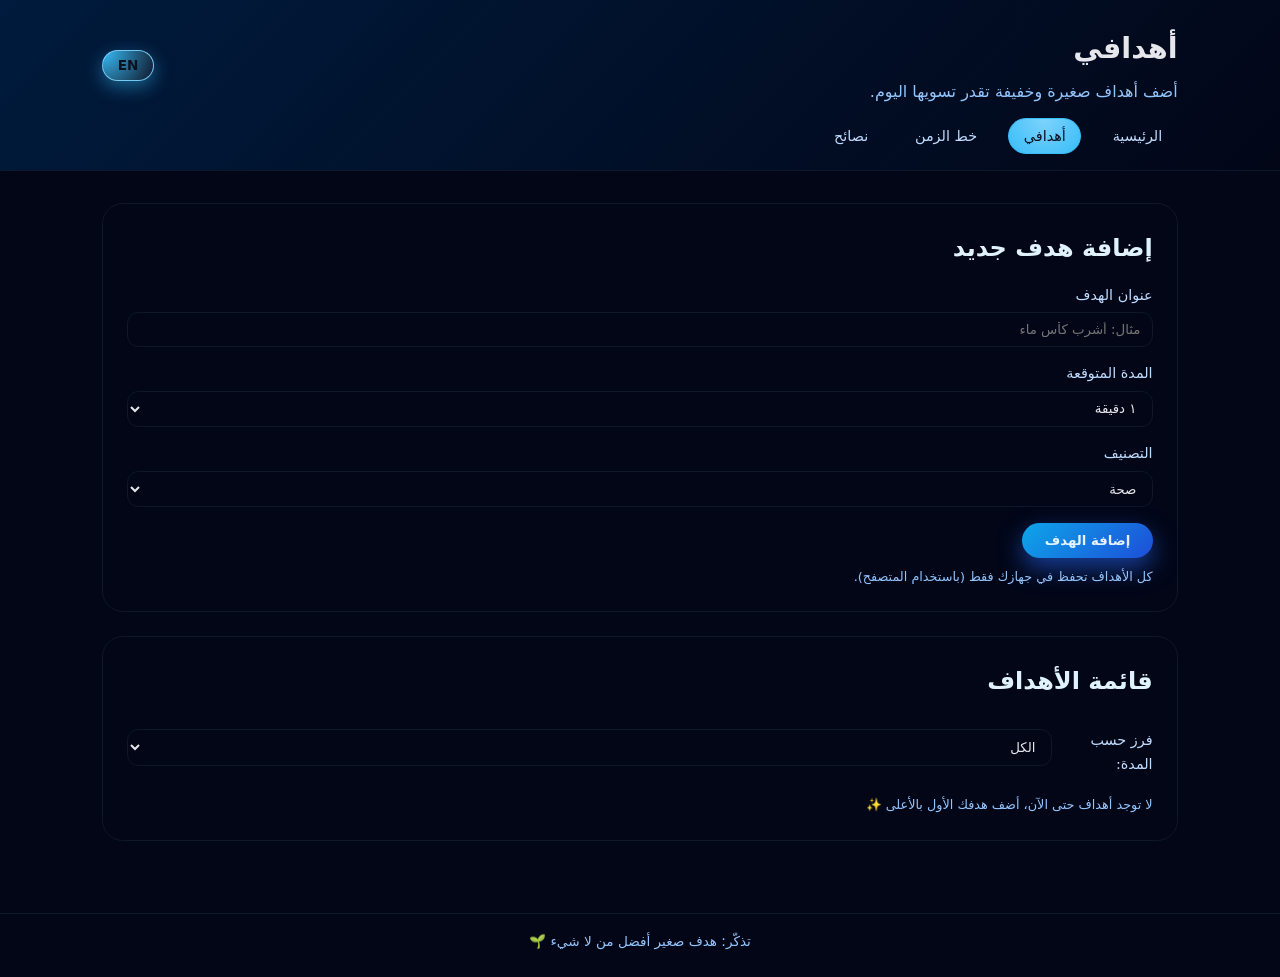
<file: goals.html>
<!DOCTYPE html>
<html lang="ar" dir="rtl">
<head>
    <meta charset="UTF-8">
    <title data-i18n="goals_page_title">أهدافي - مكتبة الأهداف الصغيرة</title>
    <link rel="stylesheet" href="style.css">
    <script defer src="script.js"></script>
</head>
<body>
<header>
    <div class="header-main">
        <div>
            <h1 data-i18n="goals_title">أهدافي</h1>
            <p data-i18n="goals_subtitle">أضف أهداف صغيرة وخفيفة تقدر تسويها اليوم.</p>
        </div>
        <button id="langToggle" class="lang-toggle" type="button">EN</button>
    </div>
    <nav>
        <a href="index.html" data-i18n="nav_home">الرئيسية</a>
        <a href="goals.html" class="active" data-i18n="nav_goals">أهدافي</a>
        <a href="timeline.html" data-i18n="nav_timeline">خط الزمن</a>
        <a href="tips.html" data-i18n="nav_tips">نصائح</a>
    </nav>
</header>

<main>
    <section class="goal-form">
        <h2 data-i18n="goals_add_title">إضافة هدف جديد</h2>
        <label data-i18n="goals_label_title">عنوان الهدف</label>
        <input id="goalTitle" type="text" placeholder="مثال: أشرب كأس ماء" data-i18n-placeholder="goals_placeholder_title">

        <label data-i18n="goals_label_duration">المدة المتوقعة</label>
        <select id="goalDuration">
            <option value="1" data-i18n="goals_duration_1">١ دقيقة</option>
            <option value="5" data-i18n="goals_duration_5">٥ دقائق</option>
            <option value="10" data-i18n="goals_duration_10">١٠ دقائق</option>
        </select>

        <label data-i18n="goals_label_category">التصنيف</label>
        <select id="goalCategory">
            <option value="health" data-i18n="goals_cat_health">صحة</option>
            <option value="study" data-i18n="goals_cat_study">تعلم</option>
            <option value="work" data-i18n="goals_cat_work">عمل</option>
            <option value="life" data-i18n="goals_cat_life">حياة يومية</option>
        </select>

        <button type="button" onclick="addGoal()" data-i18n="goals_add_button">إضافة الهدف</button>
        <p class="note" data-i18n="goals_note_storage">كل الأهداف تحفظ في جهازك فقط (باستخدام المتصفح).</p>
    </section>

    <section class="goal-list">
        <h2 data-i18n="goals_list_title">قائمة الأهداف</h2>
        <div class="filters">
            <label data-i18n="goals_filter_label">فرز حسب المدة:</label>
            <select id="filterDuration" onchange="renderGoals()">
                <option value="all" data-i18n="goals_filter_all">الكل</option>
                <option value="1" data-i18n="goals_duration_1">دقيقة</option>
                <option value="5" data-i18n="goals_duration_5">٥ دقائق</option>
                <option value="10" data-i18n="goals_duration_10">١٠ دقائق</option>
            </select>
        </div>
        <ul id="goalsContainer">
            <!-- يتم تعبئتها بالجافاسكربت -->
        </ul>
    </section>
</main>

<footer>
    <p data-i18n="footer_goals">تذكّر: هدف صغير أفضل من لا شيء 🌱</p>
</footer>
</body>
</html>
</file>
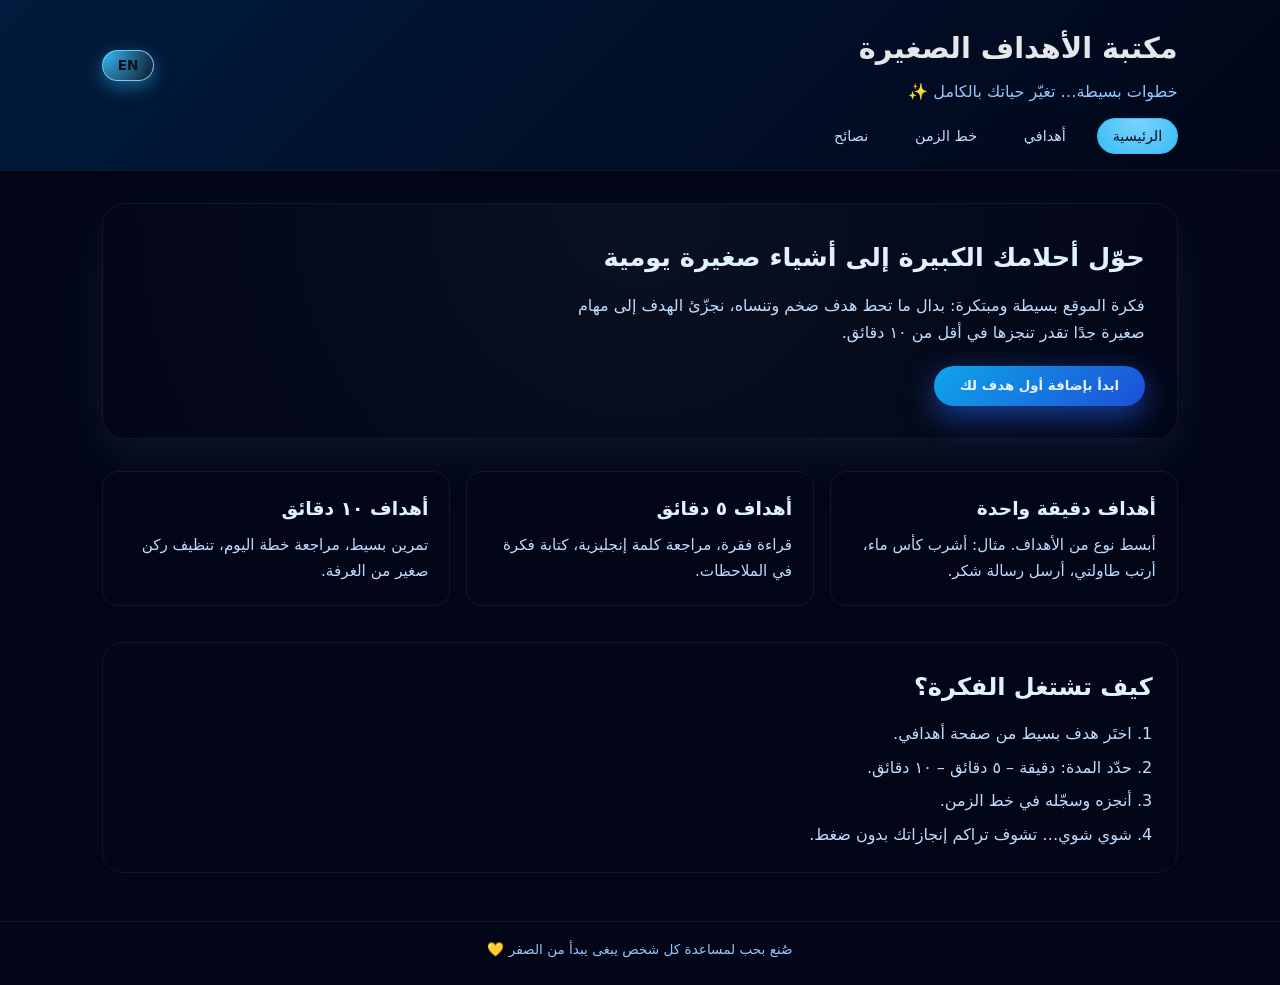
<file: home.html>
<!DOCTYPE html>
<html lang="ar" dir="rtl">
<head>
    <meta charset="UTF-8">
    <title data-i18n="index_page_title">مكتبة الأهداف الصغيرة</title>
    <link rel="stylesheet" href="style.css">
    <script defer src="script.js"></script>
</head>
<body>
<header>
    <div class="header-main">
        <div>
            <h1 data-i18n="index_title">مكتبة الأهداف الصغيرة</h1>
            <p data-i18n="index_subtitle">خطوات بسيطة… تغيّر حياتك بالكامل ✨</p>
        </div>
        <button id="langToggle" class="lang-toggle" type="button">EN</button>
    </div>
    <nav>
        <a href="index.html" class="active" data-i18n="nav_home">الرئيسية</a>
        <a href="goals.html" data-i18n="nav_goals">أهدافي</a>
        <a href="timeline.html" data-i18n="nav_timeline">خط الزمن</a>
        <a href="tips.html" data-i18n="nav_tips">نصائح</a>
    </nav>
</header>

<main>
    <section class="hero">
        <h2 data-i18n="index_hero_title">حوّل أحلامك الكبيرة إلى أشياء صغيرة يومية</h2>
        <p data-i18n="index_hero_text">
            فكرة الموقع بسيطة ومبتكرة: بدال ما تحط هدف ضخم وتنساه،
            نجزّئ الهدف إلى مهام صغيرة جدًا تقدر تنجزها في أقل من ١٠ دقائق.
        </p>
        <button type="button" onclick="window.location.href='goals.html'" data-i18n="index_hero_button">
            ابدأ بإضافة أول هدف لك
        </button>
    </section>

    <section class="cards">
        <article class="card">
            <h3 data-i18n="index_card1_title">أهداف دقيقة واحدة</h3>
            <p data-i18n="index_card1_text">أبسط نوع من الأهداف. مثال: أشرب كأس ماء، أرتب طاولتي، أرسل رسالة شكر.</p>
        </article>
        <article class="card">
            <h3 data-i18n="index_card2_title">أهداف ٥ دقائق</h3>
            <p data-i18n="index_card2_text">قراءة فقرة، مراجعة كلمة إنجليزية، كتابة فكرة في الملاحظات.</p>
        </article>
        <article class="card">
            <h3 data-i18n="index_card3_title">أهداف ١٠ دقائق</h3>
            <p data-i18n="index_card3_text">تمرين بسيط، مراجعة خطة اليوم، تنظيف ركن صغير من الغرفة.</p>
        </article>
    </section>

    <section class="info">
        <h2 data-i18n="index_how_title">كيف تشتغل الفكرة؟</h2>
        <ol>
            <li data-i18n="index_how_1">اختَر هدف بسيط من صفحة <strong>أهدافي</strong>.</li>
            <li data-i18n="index_how_2">حدّد المدة: دقيقة – ٥ دقائق – ١٠ دقائق.</li>
            <li data-i18n="index_how_3">أنجزه وسجّله في <strong>خط الزمن</strong>.</li>
            <li data-i18n="index_how_4">شوي شوي… تشوف تراكم إنجازاتك بدون ضغط.</li>
        </ol>
    </section>
</main>

<footer>
    <p data-i18n="footer_main">صُنع بحب لمساعدة كل شخص يبغى يبدأ من الصفر 💛</p>
</footer>
</body>
</html>
</file>
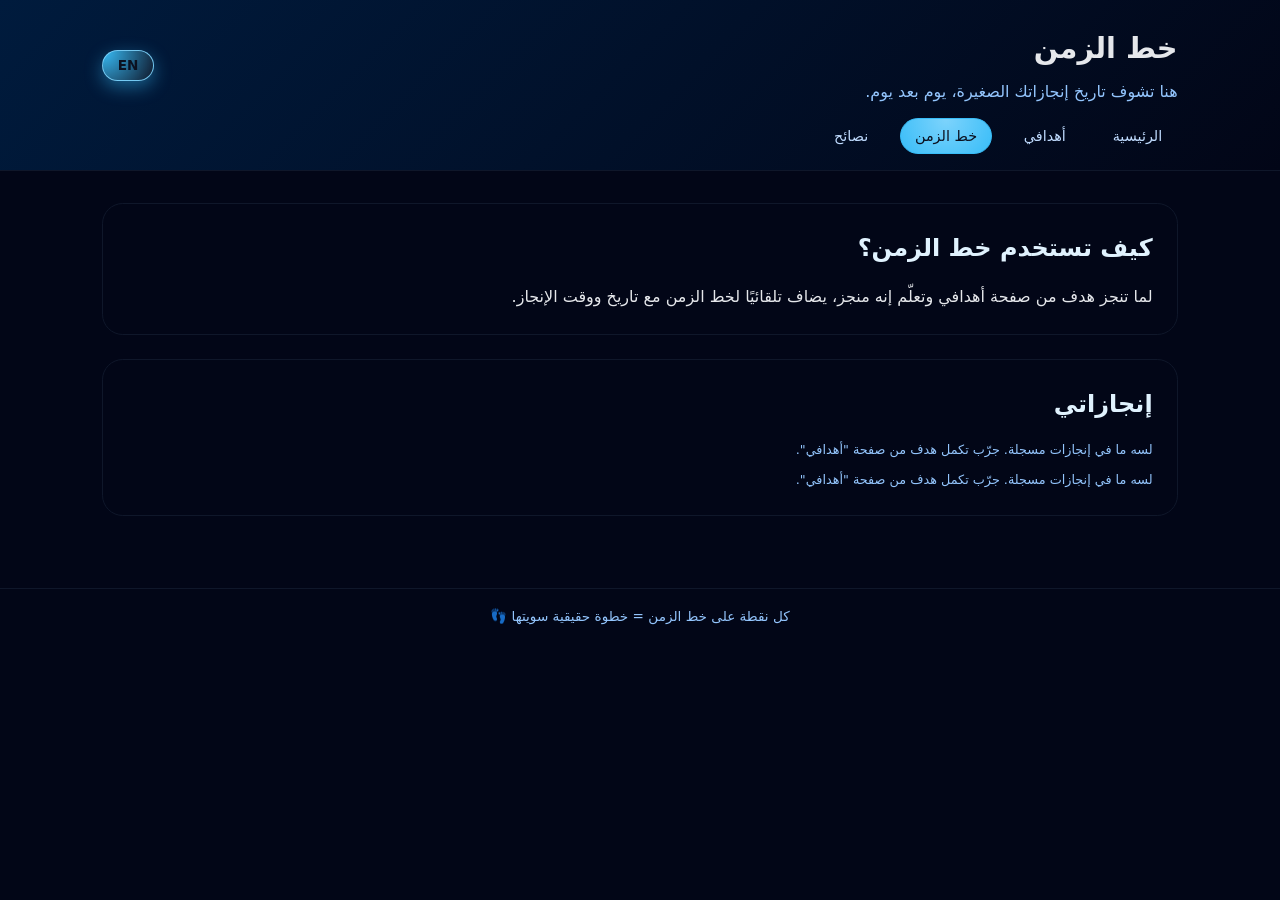
<file: timeline.html>
<!DOCTYPE html>
<html lang="ar" dir="rtl">
<head>
    <meta charset="UTF-8">
    <title data-i18n="timeline_page_title">خط الزمن - مكتبة الأهداف الصغيرة</title>
    <link rel="stylesheet" href="style.css">
    <script defer src="script.js"></script>
</head>
<body>
<header>
    <div class="header-main">
        <div>
            <h1 data-i18n="timeline_title">خط الزمن</h1>
            <p data-i18n="timeline_subtitle">هنا تشوف تاريخ إنجازاتك الصغيرة، يوم بعد يوم.</p>
        </div>
        <button id="langToggle" class="lang-toggle" type="button">EN</button>
    </div>
    <nav>
        <a href="index.html" data-i18n="nav_home">الرئيسية</a>
        <a href="goals.html" data-i18n="nav_goals">أهدافي</a>
        <a href="timeline.html" class="active" data-i18n="nav_timeline">خط الزمن</a>
        <a href="tips.html" data-i18n="nav_tips">نصائح</a>
    </nav>
</header>

<main>
    <section class="timeline-intro">
        <h2 data-i18n="timeline_how_title">كيف تستخدم خط الزمن؟</h2>
        <p data-i18n="timeline_how_text">
            لما تنجز هدف من صفحة <strong>أهدافي</strong> وتعلّم إنه منجز،
            يضاف تلقائيًا لخط الزمن مع تاريخ ووقت الإنجاز.
        </p>
    </section>

    <section class="timeline">
        <h2 data-i18n="timeline_list_title">إنجازاتي</h2>
        <div id="timelineContainer">
            <!-- يُعبأ بالجافاسكربت -->
        </div>
        <p class="note" data-i18n="timeline_note_empty">إذا ما ظهرت إنجازات، جرّب انك تنجز هدف من صفحة "أهدافي" أولاً. 💪</p>
    </section>
</main>

<footer>
    <p data-i18n="footer_timeline">كل نقطة على خط الزمن = خطوة حقيقية سويتها 👣</p>
</footer>
</body>
</html>
</file>
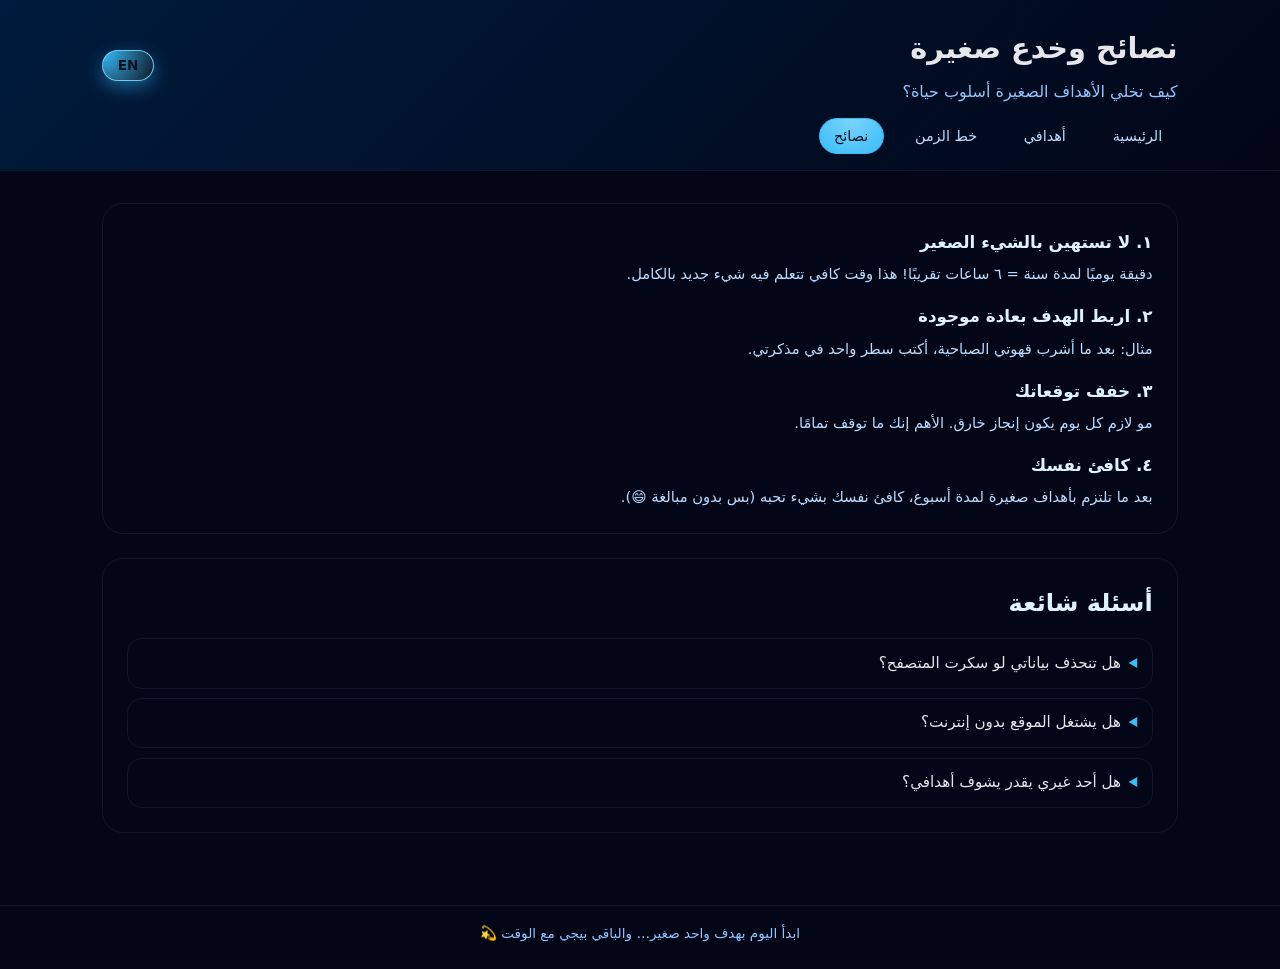
<file: tips.html>
<!DOCTYPE html>
<html lang="ar" dir="rtl">
<head>
    <meta charset="UTF-8">
    <title data-i18n="tips_page_title">نصائح - مكتبة الأهداف الصغيرة</title>
    <link rel="stylesheet" href="style.css">
    <script defer src="script.js"></script>
</head>
<body>
<header>
    <div class="header-main">
        <div>
            <h1 data-i18n="tips_title">نصائح وخدع صغيرة</h1>
            <p data-i18n="tips_subtitle">كيف تخلي الأهداف الصغيرة أسلوب حياة؟</p>
        </div>
        <button id="langToggle" class="lang-toggle" type="button">EN</button>
    </div>
    <nav>
        <a href="index.html" data-i18n="nav_home">الرئيسية</a>
        <a href="goals.html" data-i18n="nav_goals">أهدافي</a>
        <a href="timeline.html" data-i18n="nav_timeline">خط الزمن</a>
        <a href="tips.html" class="active" data-i18n="nav_tips">نصائح</a>
    </nav>
</header>

<main>
    <section class="tips">
        <article>
            <h2 data-i18n="tips_tip1_title">١. لا تستهين بالشيء الصغير</h2>
            <p data-i18n="tips_tip1_text">دقيقة يوميًا لمدة سنة = ٦ ساعات تقريبًا! هذا وقت كافي تتعلم فيه شيء جديد بالكامل.</p>
        </article>
        <article>
            <h2 data-i18n="tips_tip2_title">٢. اربط الهدف بعادة موجودة</h2>
            <p data-i18n="tips_tip2_text">مثال: بعد ما أشرب قهوتي الصباحية، أكتب سطر واحد في مذكرتي.</p>
        </article>
        <article>
            <h2 data-i18n="tips_tip3_title">٣. خفف توقعاتك</h2>
            <p data-i18n="tips_tip3_text">مو لازم كل يوم يكون إنجاز خارق. الأهم إنك ما توقف تمامًا.</p>
        </article>
        <article>
            <h2 data-i18n="tips_tip4_title">٤. كافئ نفسك</h2>
            <p data-i18n="tips_tip4_text">بعد ما تلتزم بأهداف صغيرة لمدة أسبوع، كافئ نفسك بشيء تحبه (بس بدون مبالغة 😄).</p>
        </article>
    </section>

    <section class="faq">
        <h2 data-i18n="tips_faq_title">أسئلة شائعة</h2>
        <details>
            <summary data-i18n="tips_q1">هل تنحذف بياناتي لو سكرت المتصفح؟</summary>
            <p data-i18n="tips_a1">لا، كل البيانات مخزنة في المتصفح نفسه، وتظل موجودة إلى أن تمسحها يدويًا من الإعدادات.</p>
        </details>
        <details>
            <summary data-i18n="tips_q2">هل يشتغل الموقع بدون إنترنت؟</summary>
            <p data-i18n="tips_a2">نعم، بعد ما تفتح الصفحات مرة واحدة، تقدر تستخدمها حتى لو انقطع الاتصال.</p>
        </details>
        <details>
            <summary data-i18n="tips_q3">هل أحد غيري يقدر يشوف أهدافي؟</summary>
            <p data-i18n="tips_a3">لا، كل شيء محفوظ على جهازك فقط ولا أحد يقدر يطلع عليه.</p>
        </details>
    </section>
</main>

<footer>
    <p data-i18n="footer_tips">ابدأ اليوم بهدف واحد صغير… والباقي بيجي مع الوقت 💫</p>
</footer>
</body>
</html>
</file>
<file: style.css>
* {
    box-sizing: border-box;
    margin: 0;
    padding: 0;
    font-family: system-ui, -apple-system, BlinkMacSystemFont, "Segoe UI", sans-serif;
}

body {
    background: #020617; /* كحلي داكن */
    color: #e5e7eb;
    min-height: 100vh;
    line-height: 1.7;
}

header {
    padding: 1.5rem 8vw 1rem;
    background: linear-gradient(135deg, #001b3d, #020617); /* كحلي متدرج */
    border-bottom: 1px solid #0f172a;
    position: sticky;
    top: 0;
    z-index: 10;
}

.header-main {
    display: flex;
    justify-content: space-between;
    align-items: center;
    gap: 1rem;
    margin-bottom: 0.7rem;
}

header h1 {
    font-size: 1.8rem;
    margin-bottom: 0.3rem;
}

header p {
    color: #93c5fd; /* سماوي فاتح */
    margin-bottom: 0.1rem;
}

.lang-toggle {
    border-radius: 999px;
    border: 1px solid rgba(125, 211, 252, 0.9);
    background: radial-gradient(circle at top left, #38bdf8, #0f172a);
    padding: 0.4rem 0.9rem;
    color: #0b1120;
    font-weight: 600;
    cursor: pointer;
    font-size: 0.85rem;
    box-shadow: 0 6px 18px rgba(56, 189, 248, 0.45);
}

.lang-toggle:hover {
    transform: translateY(-1px);
    box-shadow: 0 10px 28px rgba(56, 189, 248, 0.6);
}

nav {
    display: flex;
    gap: 1rem;
    flex-wrap: wrap;
}

nav a {
    text-decoration: none;
    color: #bfdbfe; /* سماوي باهت */
    padding: 0.3rem 0.9rem;
    border-radius: 999px;
    font-size: 0.9rem;
    border: 1px solid transparent;
}

nav a.active,
nav a:hover {
    color: #0b1120;
    border-color: #38bdf8;
    background: radial-gradient(circle at top, #7dd3fc, #38bdf8);
}

main {
    padding: 2rem 8vw 3rem;
}

.hero {
    background: radial-gradient(circle at top, #0b1120, #020617);
    border-radius: 1.4rem;
    padding: 2rem;
    margin-bottom: 2rem;
    border: 1px solid #0f172a;
    box-shadow: 0 18px 45px rgba(15, 23, 42, 0.9);
}

.hero h2 {
    font-size: 1.6rem;
    margin-bottom: 0.8rem;
    color: #e0f2fe;
}

.hero p {
    color: #bfdbfe;
    margin-bottom: 1.2rem;
    max-width: 38rem;
}

.hero button {
    border: none;
    padding: 0.8rem 1.6rem;
    border-radius: 999px;
    background: linear-gradient(135deg, #0ea5e9, #1d4ed8);
    color: #e5f2ff;
    font-weight: 600;
    cursor: pointer;
    box-shadow: 0 10px 30px rgba(37, 99, 235, 0.6);
}

.hero button:hover {
    transform: translateY(-1px);
    box-shadow: 0 14px 40px rgba(37, 99, 235, 0.8);
}

.cards {
    display: grid;
    grid-template-columns: repeat(auto-fit, minmax(220px, 1fr));
    gap: 1rem;
    margin-bottom: 2.2rem;
}

.card {
    background: radial-gradient(circle at top, #020617, #020617);
    border-radius: 1rem;
    padding: 1.3rem;
    border: 1px solid #0f172a;
}

.card h3 {
    margin-bottom: 0.5rem;
    color: #e0f2fe;
}

.card p {
    color: #bfdbfe;
    font-size: 0.95rem;
}

.info {
    background: #020617;
    padding: 1.5rem;
    border-radius: 1.3rem;
    border: 1px solid #0f172a;
}

.info h2 {
    margin-bottom: 0.8rem;
    color: #e0f2fe;
}

.info ol {
    padding-right: 1.3rem;
    color: #bfdbfe;
}

.info li + li {
    margin-top: 0.4rem;
}

.goal-form,
.goal-list,
.timeline-intro,
.timeline,
.tips,
.faq {
    background: #020617;
    border-radius: 1.3rem;
    border: 1px solid #0f172a;
    padding: 1.5rem;
    margin-bottom: 1.5rem;
}

.goal-form h2,
.goal-list h2,
.timeline-intro h2,
.timeline h2,
.tips h2,
.faq h2 {
    margin-bottom: 0.9rem;
    color: #e0f2fe;
}

label {
    display: block;
    margin-top: 0.7rem;
    margin-bottom: 0.3rem;
    font-size: 0.9rem;
    color: #bfdbfe;
}

input,
select {
    width: 100%;
    padding: 0.55rem 0.7rem;
    border-radius: 0.7rem;
    border: 1px solid #0f172a;
    background: #020617;
    color: #e5e7eb;
    margin-bottom: 0.2rem;
}

input:focus,
select:focus {
    outline: none;
    border-color: #38bdf8;
    box-shadow: 0 0 0 1px rgba(56, 189, 248, 0.4);
}

.goal-form button {
    margin-top: 0.8rem;
    padding: 0.6rem 1.4rem;
    border-radius: 999px;
    border: none;
    background: linear-gradient(135deg, #0ea5e9, #1d4ed8);
    color: #e5f2ff;
    font-weight: 600;
    cursor: pointer;
    box-shadow: 0 10px 25px rgba(37, 99, 235, 0.6);
}

.note {
    font-size: 0.8rem;
    color: #93c5fd;
    margin-top: 0.5rem;
}

.filters {
    display: flex;
    align-items: center;
    gap: 0.5rem;
    margin-bottom: 0.8rem;
    font-size: 0.9rem;
    color: #bfdbfe;
}

#goalsContainer {
    list-style: none;
}

.goal-item {
    display: flex;
    justify-content: space-between;
    align-items: center;
    background: #020617;
    border-radius: 0.9rem;
    padding: 0.7rem 0.9rem;
    border: 1px solid #0f172a;
    margin-bottom: 0.5rem;
}

.goal-main {
    display: flex;
    flex-direction: column;
    gap: 0.15rem;
}

.goal-title {
    font-size: 0.97rem;
    color: #e5e7eb;
}

.goal-meta {
    font-size: 0.8rem;
    color: #93c5fd;
}

.goal-actions {
    display: flex;
    flex-direction: column;
    gap: 0.35rem;
    align-items: flex-end;
}

.goal-actions button {
    border-radius: 999px;
    border: none;
    padding: 0.3rem 0.7rem;
    font-size: 0.8rem;
    cursor: pointer;
}

.goal-actions .done {
    background: #22c55e;
    color: #022c22;
}

.goal-actions .delete {
    background: #fb7185;
    color: #450a0a;
}

.timeline-item {
    position: relative;
    padding-right: 1.5rem;
    margin-bottom: 1rem;
}

.timeline-item::before {
    content: "";
    position: absolute;
    right: 0.35rem;
    top: 0.2rem;
    width: 0.65rem;
    height: 0.65rem;
    border-radius: 999px;
    background: #38bdf8;
    box-shadow: 0 0 0 4px rgba(56, 189, 248, 0.25);
}

.timeline-item::after {
    content: "";
    position: absolute;
    right: 0.6rem;
    top: 0.9rem;
    width: 2px;
    height: calc(100% - 0.9rem);
    background: #0f172a;
}

.timeline-item:last-child::after {
    display: none;
}

.timeline-item h3 {
    font-size: 1rem;
    margin-bottom: 0.2rem;
    color: #e5e7eb;
}

.timeline-meta {
    font-size: 0.8rem;
    color: #93c5fd;
}

.timeline-duration {
    font-size: 0.75rem;
    color: #22c55e;
}

.tips article + article {
    margin-top: 1rem;
}

.tips h2 {
    font-size: 1.05rem;
    margin-bottom: 0.3rem;
    color: #e0f2fe;
}

.tips p {
    font-size: 0.92rem;
    color: #bfdbfe;
}

details {
    background: #020617;
    border-radius: 0.9rem;
    border: 1px solid #0f172a;
    padding: 0.7rem 0.9rem;
}

details + details {
    margin-top: 0.6rem;
}

summary {
    cursor: pointer;
    font-size: 0.95rem;
    color: #e5e7eb;
}

summary::marker {
    color: #38bdf8;
}

details p {
    margin-top: 0.5rem;
    font-size: 0.9rem;
    color: #bfdbfe;
}

footer {
    border-top: 1px solid #0f172a;
    padding: 1rem 8vw 1.5rem;
    font-size: 0.85rem;
    color: #93c5fd;
    text-align: center;
    background: #020617;
}

@media (max-width: 640px) {
    header, main {
        padding-inline: 5vw;
    }
    .hero {
        padding: 1.4rem;
    }
}


.logo-page{
    min-height:100vh;
    display:flex;
    flex-direction:column;
    justify-content:center;
    align-items:center;
    text-align:center;
    background:#020617;
}
.logo-title{
    font-size:2.4rem;
    color:#7dd3fc;
    margin-bottom:0.5rem;
}
.logo-sub{
    font-size:1.6rem;
    color:#bfdbfe;
    margin-bottom:2rem;
}
.enter-btn{
    padding:0.7rem 1.6rem;
    border-radius:999px;
    background:linear-gradient(135deg,#0ea5e9,#1d4ed8);
    color:white;
    text-decoration:none;
    font-size:1.1rem;
}


.logo-page {
    min-height: 100vh;
    display: flex;
    justify-content: center;
    align-items: center;
    background: radial-gradient(circle at top, #0b1120, #020617);
    padding: 2rem 1rem;
}

.logo-card {
    background: rgba(15, 23, 42, 0.95);
    border-radius: 1.6rem;
    padding: 2.2rem 2.6rem;
    border: 1px solid #1d4ed8;
    box-shadow: 0 22px 60px rgba(15, 23, 42, 0.9);
    text-align: center;
    max-width: 420px;
    width: 100%;
}

.logo-image {
    width: 160px;
    height: 160px;
    object-fit: contain;
    display: block;
    margin: 0 auto 1.3rem;
}

.logo-names {
    display: flex;
    flex-direction: column;
    gap: 0.25rem;
    margin-bottom: 1.8rem;
}

.logo-name {
    font-size: 1.2rem;
    letter-spacing: 0.04em;
    text-transform: capitalize;
    color: #e0f2fe;
}

.enter-btn {
    padding: 0.7rem 1.7rem;
    border-radius: 999px;
    background: linear-gradient(135deg, #0ea5e9, #1d4ed8);
    color: white;
    text-decoration: none;
    font-size: 1rem;
    font-weight: 600;
    display: inline-block;
    box-shadow: 0 12px 32px rgba(37, 99, 235, 0.8);
}

.enter-btn:hover {
    transform: translateY(-1px);
    box-shadow: 0 16px 40px rgba(37, 99, 235, 1);
}


.logo-page {
    min-height: 100vh;
    display: flex;
    justify-content: center;
    align-items: center;
    background: radial-gradient(circle at top, #0b1120, #020617);
}

.logo-card {
    background: rgba(15, 23, 42, 0.9);
    padding: 2.3rem 2.7rem;
    border-radius: 1.6rem;
    border: 1px solid #1d4ed8;
    box-shadow: 0 25px 60px rgba(0, 0, 0, 0.4);
    text-align: center;
    width: 90%;
    max-width: 420px;
}

.logo-image {
    width: 170px;
    margin-bottom: 1.4rem;
}

.logo-names {
    display: flex;
    flex-direction: column;
    gap: 0.4rem;
    margin-bottom: 2rem;
}

.logo-name {
    font-size: 1.45rem;
    font-weight: 700;
    color: #e0f2fe;
    letter-spacing: 0.02em;
}

.enter-btn {
    padding: 0.8rem 1.8rem;
    border-radius: 999px;
    background: linear-gradient(135deg, #0ea5e9, #1d4ed8);
    color: white;
    text-decoration: none;
    font-size: 1rem;
    font-weight: 600;
    display: inline-block;
    box-shadow: 0 12px 32px rgba(37, 99, 235, 0.7);
}
</file>
